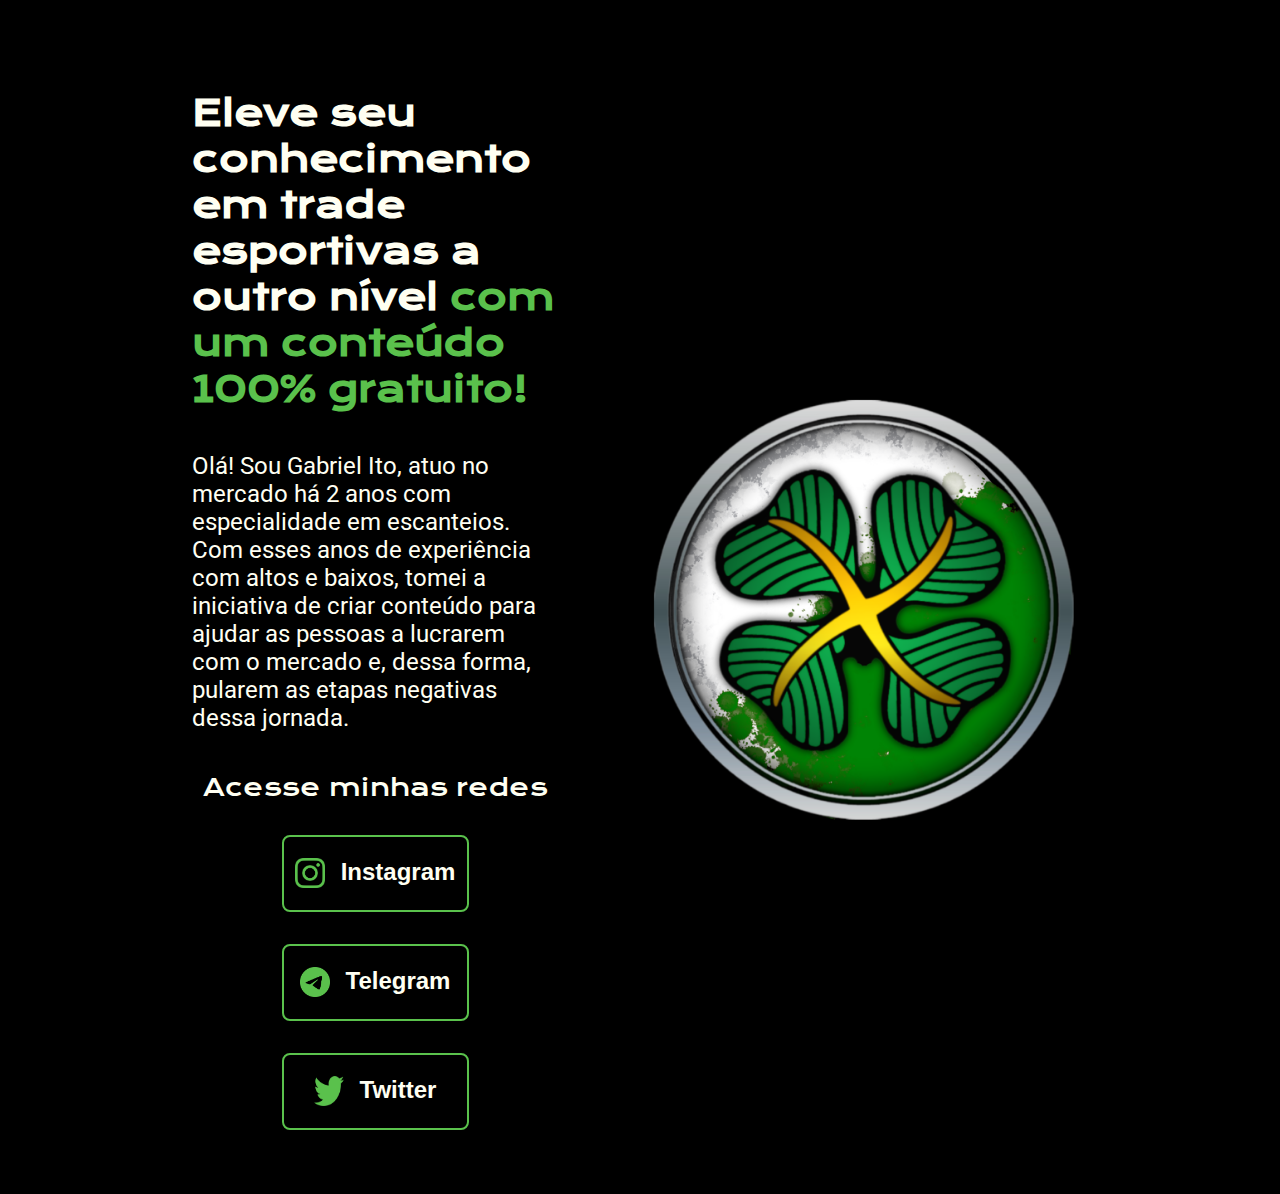
<file: index.html>
<!DOCTYPE html>
<html lang="pt-br">

<head>
    <meta charset="UTF-8">
    <meta http-equiv="X-UA-Compatible" content="IE=edge">
    <meta name="viewport" content="width=device-width, initial-scale=1.0">
    <link rel="shortcut icon" href="imagens/logo2.ico" type="image/x-icon">
    <title>ITO TIPS</title>
</head>

<body>
    <header class="cabecalho">
        <nav class="cabecalho__posicionamento">
        </nav>
    </header>
        <main class="posicionamento">
            <section class="conteudo">
                <h1 class="titulo">Eleve seu conhecimento em trade esportivas a outro nível <strong class="destaque__titulo">com um conteúdo 100% gratuito!</strong></h1>
                <p class="paragrafo1">Olá! Sou Gabriel Ito, atuo no mercado há 2 anos com especialidade em escanteios. Com esses anos de experiência com altos e baixos, tomei a iniciativa de criar conteúdo para ajudar as pessoas a lucrarem com o mercado e, dessa forma, pularem as etapas negativas dessa jornada.</p>
                <div class="botoes">
                    <h2 class="titulo2">Acesse minhas redes</h2>
                    <a class="botoes_designer" href="https://www.instagram.com/itotips/">
                    <img src="imagens/Instagram.png" class="logos">
                    Instagram
                    </a> 

                    <a class="botoes_designer" href="https://t.me/itotips">
                        <img src="imagens/telegram.png" class="logos">
                        Telegram
                    </a> 

                    <a class="botoes_designer" href="https://twitter.com/itotips">
                        <img src="imagens/twitter.png" class="logos">
                        Twitter
                    </a> 
                    
                </div>
            </section>
        <img src="imagens/ITOTIPS.png" class="imagem" alt="Logo ito">
        <link rel="stylesheet" href="styles/style.css">
        </main>
    <footer></footer>
</body>
</html>
</file>
<file: styles/style.css>
@import url('https://fonts.googleapis.com/css2?family=Krona+One&family=Roboto:ital@1&display=swap');

:root {
    --cor1: #000000;
    --cor2: #FFFFF2;
    --cor3: #5AC14C;
    --cor-hover: #060606;
}

* {
    margin: 0;
    padding: 0;
}

body {
    box-sizing: border-box;
    background-color: var(--cor1);
    color: var(--cor2);
}

.cabecalho {
    padding: 2% 0% 0% 15%;
}

.cabecalho__posicionamento {
    display: flex;
    gap: 80px;
}

.cabecalho__posicionamento__designer {
    font-family: 'Krona One', sans-serif;
    font-size: 1.5rem;
    font-weight: 600;
    color: var(--cor3);
    text-decoration: none;
}

.posicionamento {
    padding: 5% 15%;
    display: flex;
    align-items: center;
    justify-content: space-between;
    gap: 82px
}

.conteudo {
    width: 50%;
    display: flex;
    flex-direction: column;
    gap: 40px;
}

.titulo {
   font-size: 2.25rem;
   font-family: 'Krona One', sans-serif;

}


.destaque__titulo {
    color: var(--cor3);
   
}

.paragrafo1 {
    font-size: 1.5rem;
    font-family: 'Roboto', sans-serif;
    color: var(--cor2);

}

.botoes {
    display: flex;
    flex-direction: column;
    justify-content: space-between;
    align-items: center;
    gap: 32px;
}

.titulo2 {
    font-size: 1.5rem;
    font-family: 'Krona One', sans-serif;
    font-weight: 400;
    color: var(--cor2);

}
 

.botoes_designer {
    display: flex;
    justify-content: center;
    gap: 16px;
    border: 2px solid var(--cor3);
    width: 50%;
    text-align: center;
    border-radius: 8px;
    font-size: 1.5rem;
    font-weight: 600;
    padding: 21.5px 0;
    text-decoration: none;
    color: var(--cor2);
    font-family: 'Montserrat', sans-serif;
}

.botoes_designer:hover {
    background-color: var(--cor-hover);
}

.logos {
    width: 30px;
    height: 30px;
}


.imagem {
    width: 50%;
}

@media (max-width: 1200px) {

    .cabecalho {
        padding: 10px;
    }

    .cabecalho__posicionamento {
        justify-content: center;
    }

    .posicionamento {

        flex-direction: column-reverse;
        padding: 5%;
        gap: 10px
        
    }
    
    .conteudo {
        width: auto;
    }

    .imagem {
        width: 85%;
    }


}
/* }

 @media screen and (max-width: 768px){
 
    .cabecalho {
        padding: 3% 0% 0% 10%;
    }
    
    .cabecalho__posicionamento {
        display: flex;
        gap: 80px;
    }
    
    .cabecalho__posicionamento__designer {
        font-family: 'Krona One', sans-serif;
        font-size: 1.125rem;
        font-weight: 300;
        color: var(--cor3);
        text-decoration: none;
    }

    .posicionamento {
        margin: 5% 20%;
        display: flex;
        flex-direction: column-reverse;
        align-items: center;
        justify-content: space-between;
    }

    .conteudo {
        width: 300px;
        display: flex;
        flex-direction: column;
        gap: 37px;
    } 

    .titulo {
        font-size: 1.5rem;
        font-family: 'Krona One', sans-serif;;
     }

     .paragrafo1 {
        font-size: 1rem;
        font-family: 'Roboto', sans-serif;
    }

    .titulo2 {
        font-size: 1.25rem;
        font-family: 'Krona One', sans-serif;;
        font-weight: 400;
        color: var(--cor2);
    
    }

    .botoes {
        display: flex;
        flex-direction: column;
        align-items: center;
        justify-content: space-between;
        gap: 28px;
    }
    
    .botoes_designer {
        display: flex;
        justify-content: center;
        border: 2.5px solid var(--cor3);
        width: 378px;
        text-align: center;
        border-radius: 10px;
        font-size: 1.5rem;
        font-weight: 600;
        padding: 16px 0px;
        text-decoration: none;
        color: var(--cor2);
        font-family: 'Montserrat', sans-serif;
    }

    .imagem{
        width: 350%;
       
    }

}  */
</file>
